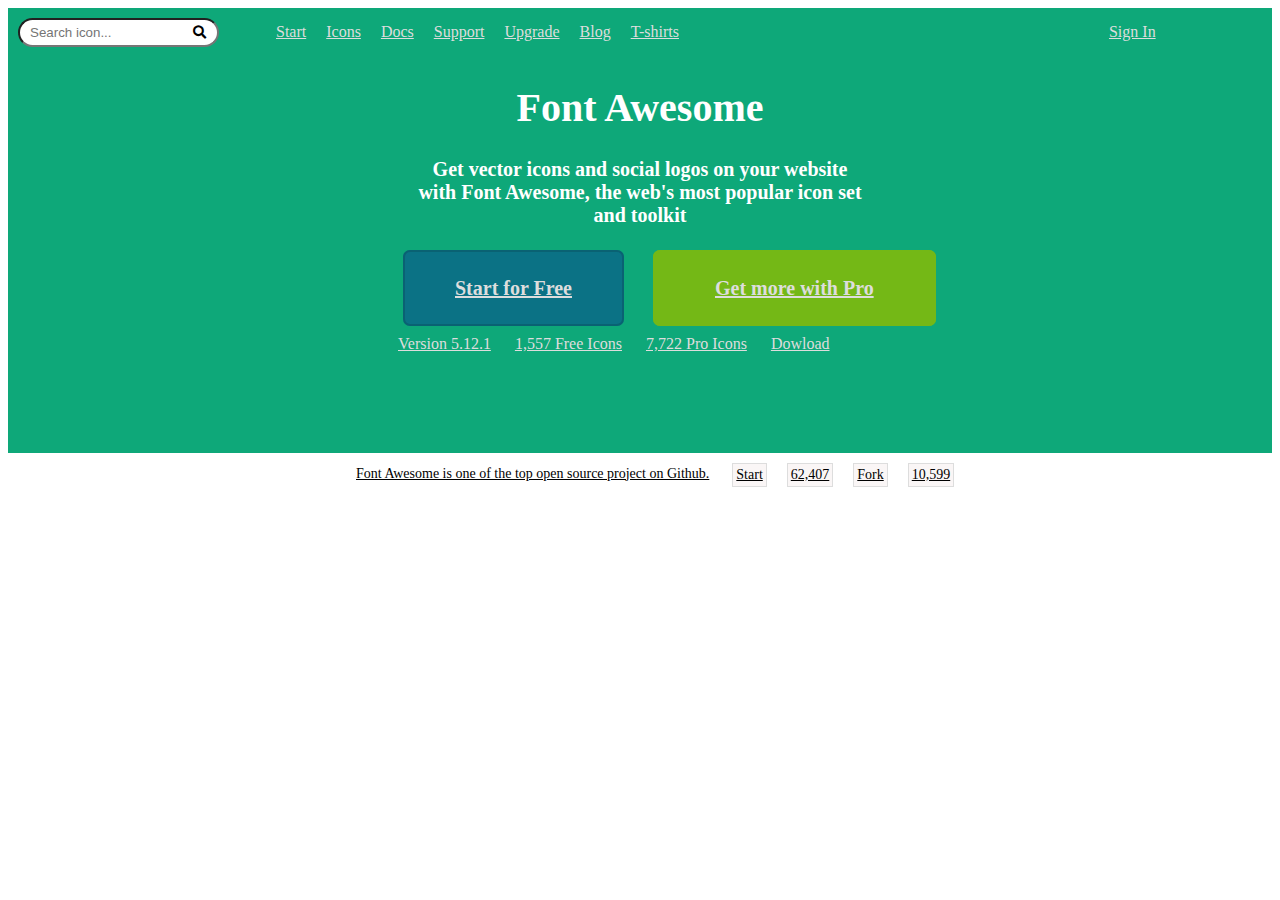
<file: header.html>
<!DOCTYPE html>
<html>
<head>
	<title>
		demo display web fontawesome.com
	</title>
	<link rel="stylesheet" type="text/css" href="./header.css">
	<link rel="stylesheet" href="//use.fontawesome.com/releases/v5.0.7/css/all.css">
	<!-- <script src="https://kit.fontawesome.com/e2d85017b2.js" crossorigin="anonymous"></script> -->
</head>
<body>
<div class="header">
	<div class="header-1">
		<div class='header-1-1'>
			<input type="text" class="aa"placeholder="Search icon...">
			<button class="bb"> <i class="fas fa-search"></i> </button>
		</div>
		<div class="header-1-2">
		<a href="#">Start</a>
		<a href="#">Icons</a>
		<a href="#"> Docs</a>
		<a href="#">Support</a>
		<a href="#">Upgrade</a>
		<a href="#">Blog</a>
		<a href="#">T-shirts</a>
		<a class="sign-in" href="#">Sign In</a>	
		</div>
	</div>
	<div class="header-text">
		<h1>Font Awesome</h1>
		<div >Get vector icons and social logos on your website <br> with Font Awesome, the web's most popular icon set <br> and toolkit</div>
	</div>
	<div class="header-3">
		<a class="header-3-1" href="#">Start for Free</a>
		<a class="header-3-2" href="#">Get more with Pro</a>
	</div>
	<div class="header-4">
		<a href="#">Version 5.12.1</a>
		<a href="#">1,557 Free Icons</a>
		<a href="#">7,722 Pro Icons</a>
		<a href="#">Dowload</a>
	</div>

</div>	<!-- finish header -->

	<!-- begin navigation -->

<div class="navigation">
		<a href="#" class="dd" > Font Awesome is one of the top open source project on Github.</a>
		<a href="#" class="navigation-1">Start</a>
		<a href="#" class="navigation-1">62,407</a>
		<a href="#" class="navigation-1">Fork</a>
		<a href="#" class="navigation-1">10,599</a>
</div>

</body>
</html>
</file>
<file: header.css>
/*style for header*/


.header{
	background-color: #0ea879;
}
.header a{
  color: #DDD;
}
.header .header-1{
	display: flex;
	padding: 10px;
}

}
.header-1-1{
	display: flex;
}
.header-1-1 > button{
  margin: 0;
  padding: 0;
  border: none;
  position: relative;
  left: -30px;
  background-color: #fff;
  cursor: text;
}
.header-1-1 > input{
  padding: 5px 10px;
  border-radius: 30px;
  outline: none;
}

.header-1-2{
 display: flex;
 padding: 5px 30px;
}
.header-1-2 > a{
  margin: 0px 10px;
}
.header-1-2 .sign-in{
  position: relative;
  right: -410px;
}
.header-text{
  color: white;
  position: relative;
  text-align: center;
  right: center;
  font-size: 20px;
  font-weight: bold;
}
.header-3 {
  position: relative;
  right: -380px;
  margin: 50px 15px 35px 15px;
}
.header-3-1{
  padding: 25px 50px;
  background-color:#0b7285;
  font-size: 20px;
  font-weight: bold;
  margin-right: 25px;
  border:2px solid #08505d73;
  border-radius: 7px;
}
.header-3-2{
  padding: 25px 60px;
  font-size: 20px;
  font-weight: bold;
  background-color: #74b816;
  border:2px solid #74b816e6;
  border-radius: 7px;
}
.header-4{
  position: relative;
  right: -380px;
  padding-bottom: 100px;
}
.header-4 a{
margin: 0 10px;
}
/*style for navigation*/
.navigation{
  display: flex;
  position: relative;
  right: -335px;

}
.navigation .navigation-1{
  font-size: 14px;
  padding: 3px;
  margin: 10px;
  background-color: #faf6f6;
  color: black;
  border: 1px solid #DDD;
}
.navigation .dd{
  font-size: 14px;
  padding: 3px;
  margin: 10px;
  color: black;
}
/*style for body -1*/
.body-1{
  display: flex;
  justify-content: space-evenly;
  background-color: #DDD;
  
}
.body-1 > a{
  background-color: yellow;
  height: 210px;
  width: 42%;
  border: 1px solid red;
  margin: 0 25px;
  text-align: bottom;
  background-image: 
}
</file>
